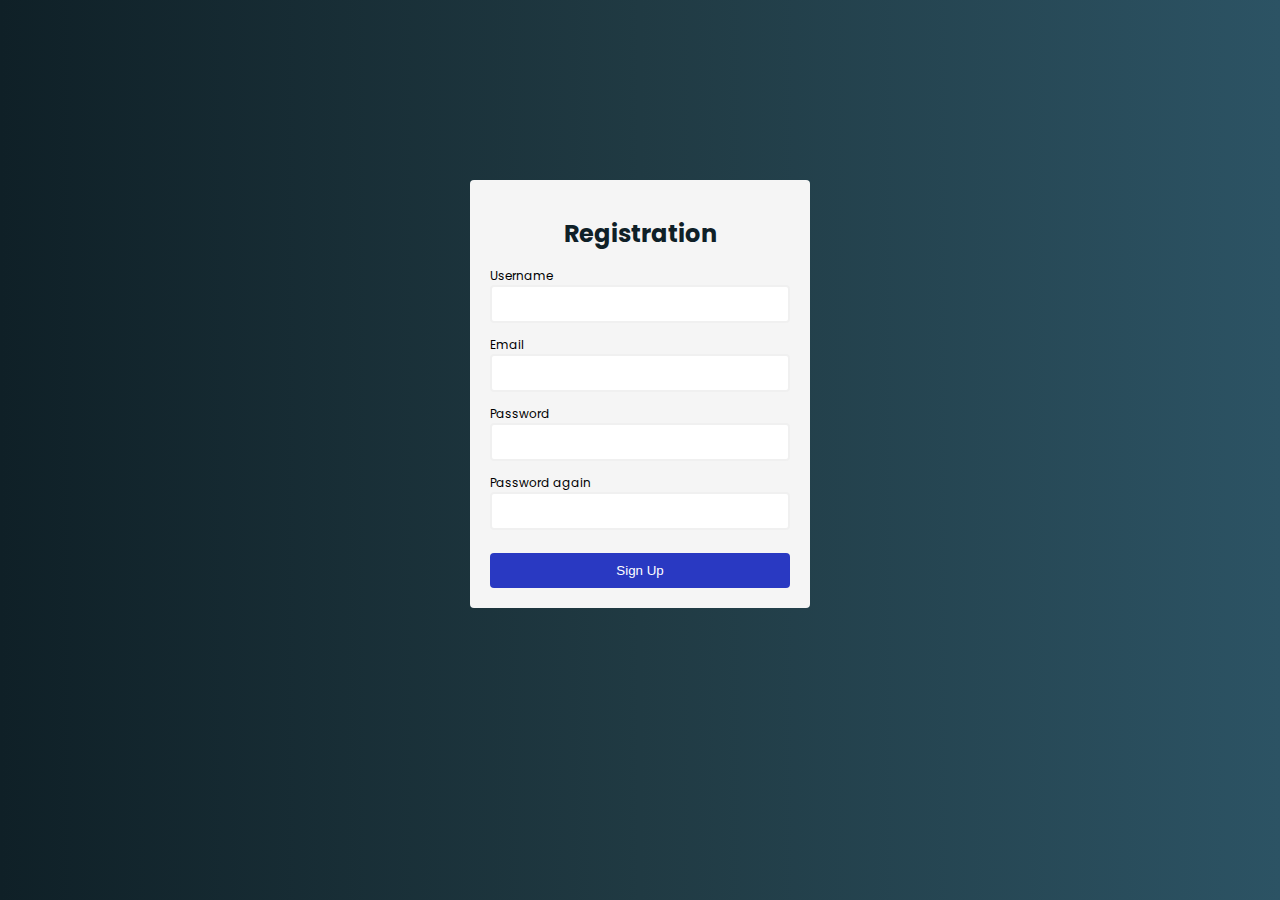
<file: No 3/New folder/index.html>
<html lang="en">
<head>
    <meta charset="UTF-8">
    <meta http-equiv="X-UA-Compatible" content="IE=edge">
    <meta name="viewport" content="width=device-width, initial-scale=1.0">
    <title>Form Validation</title>
    <link rel="preconnect" href="https://fonts.googleapis.com">
    <link rel="preconnect" href="https://fonts.gstatic.com" crossorigin>
    <link href="https://fonts.googleapis.com/css2?family=Poppins:wght@400;700&display=swap" rel="stylesheet">
    <link rel="stylesheet" href="style.css">
    <script defer src="Script.js"></script>
</head>
<body>
    <div class="container">
        <form id="form" action="/">
            <h1>Registration</h1>
            <div class="input-control">
                <label for="username">Username</label>
                <input id="username" name="username" type="text">
                <div class="error"></div>
            </div>
            <div class="input-control">
                <label for="email">Email</label>
                <input id="email" name="email" type="text">
                <div class="error"></div>
            </div>
            <div class="input-control">
                <label for="password">Password</label>
                <input id="password"name="password" type="password">
                <div class="error"></div>
            </div>
            <div class="input-control">
                <label for="password2">Password again</label>
                <input id="password2"name="password2" type="password">
                <div class="error"></div>
            </div>
            <button type="submit">Sign Up</button>
        </form>
    </div>
</body>
</html>
</file>
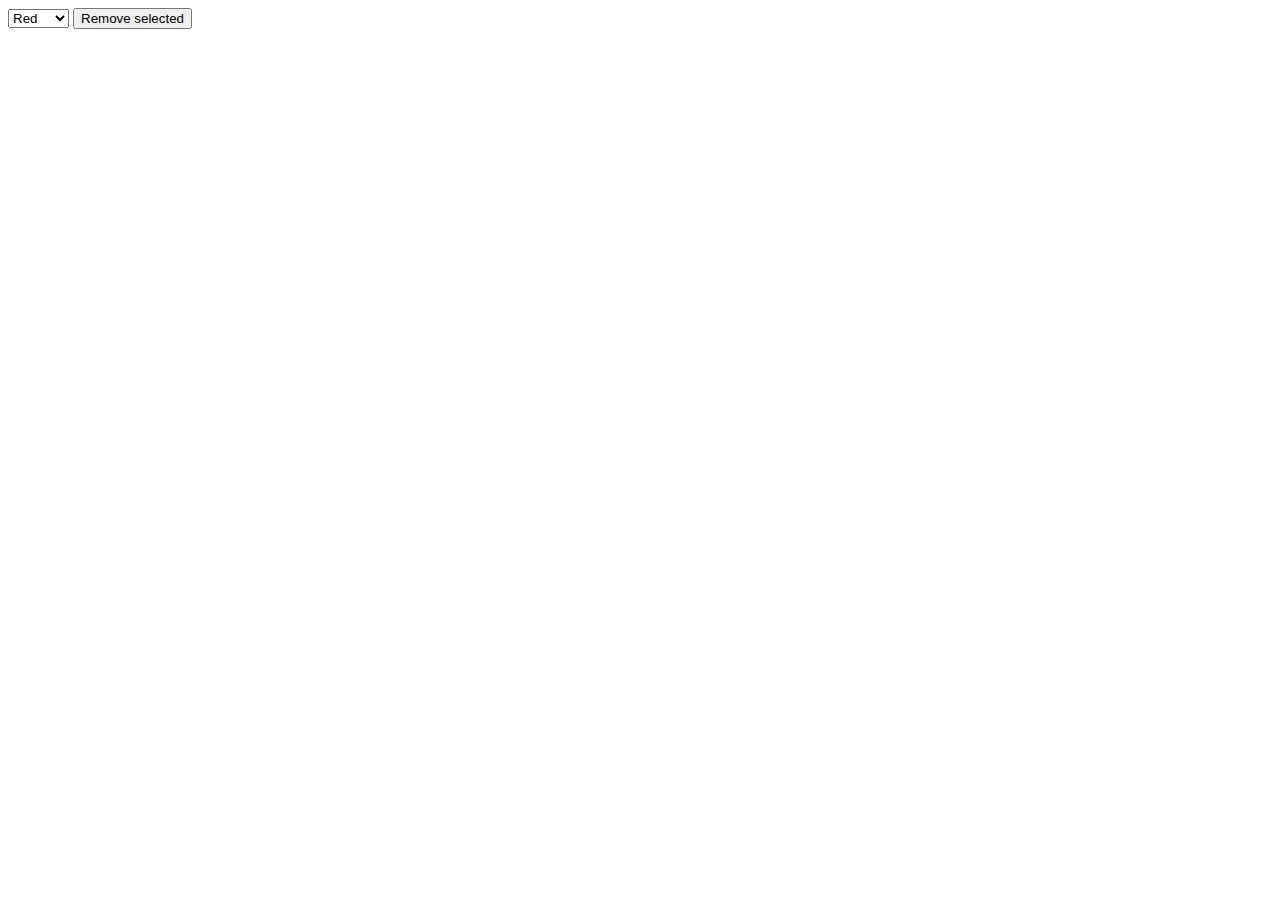
<file: No 1/index-1.html>
<!DOCTYPE html>
<html lang="en">
<head>
    <meta charset="UTF-8">
    <meta name="viewport" content="width=device-width, initial-scale=1.0">
    <title>JS DOM Projects</title>
</head>
<body>
    <form>
        <select id="colorSelect">
            <option>Red</option>
            <option>Green</option>
            <option>White</option>
            <option>Black</option>
            <option>Yellow</option>
        </select>
        <input type="button" onclick="removeColor()" value="Remove selected">
    </form>

    <script src="Script-1.js"></script>
</body>
</html>
</file>
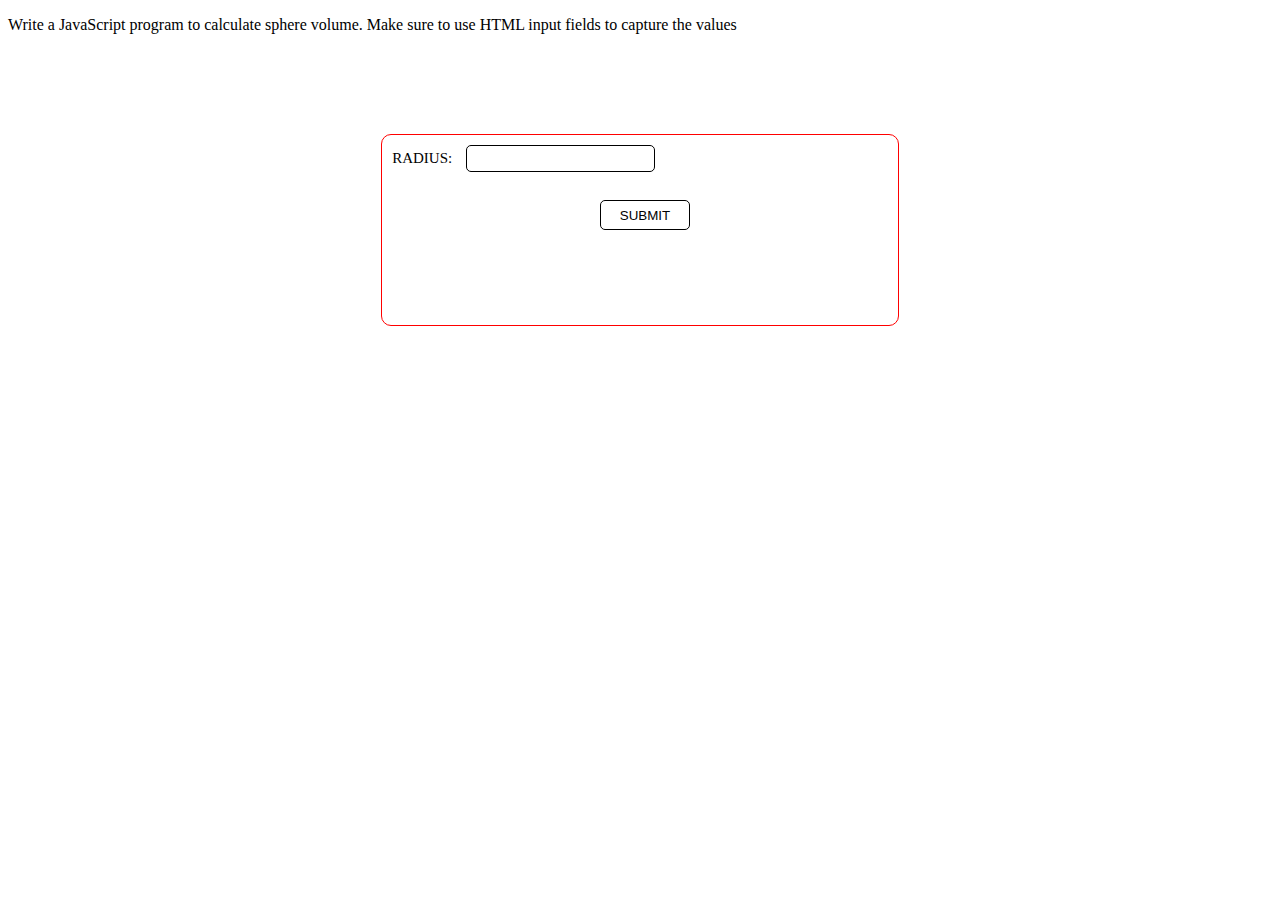
<file: No 2/index-2.html>
<!DOCTYPE html>
<html lang="en">
<head>
    <meta charset="UTF-8">
    <meta name="viewport" content="width=device-width, initial-scale=1.0">
    <link rel="stylesheet" href="style-2.css">
    <title>JS DOM projects</title>
</head>
<body>
    <p>Write a JavaScript program to calculate sphere volume. Make sure to use HTML input fields to capture the values</p>
    <div id="container">
        <form action="" id="volForm">
            <label for="lname">Radius:</label>
            <input type="text" id="radius" name="Radius"><br><br>
            <div id="volumeAns"></div>
            <input type="submit" value="Submit" id="submit">
          </form>
    </div>
    <script src="Script-2.js"></script>
</body>
</html>
</file>
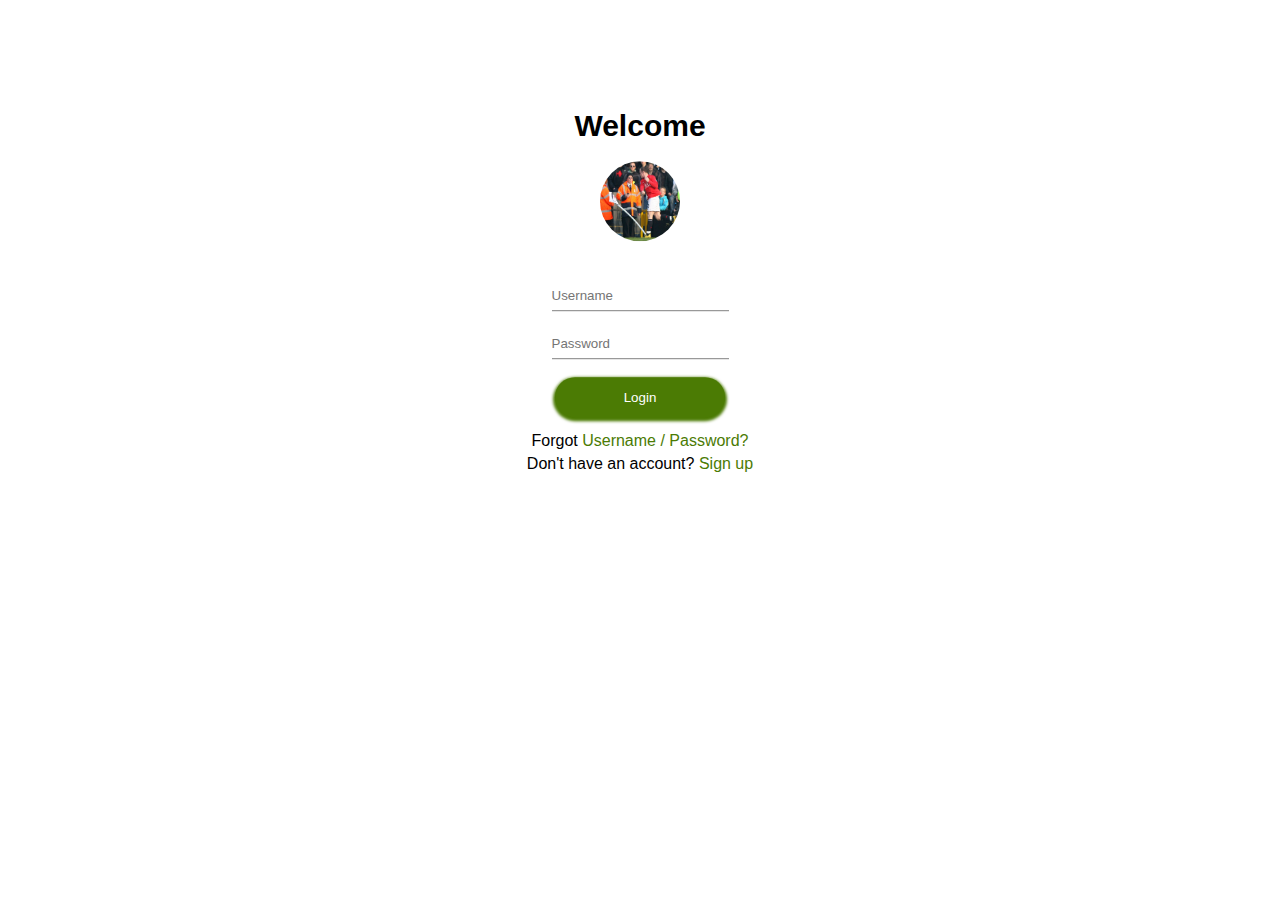
<file: No 3/index-3.html>
<!DOCTYPE html>
<html lang="en">
<head>
    <meta charset="UTF-8">
    <meta name="viewport" content="width=device-width, initial-scale=1.0">
    <link rel="stylesheet" href="style-3.css">
    <title>JS DOM Project</title>
    <script defer src="Script-3.js"></script>
</head>
<body>
    
    <h3>Welcome</h3> <br>
    <img src="Rooney.jpg" alt="Image"> <br> <br> <br>
    <form action="/" id="form">
        <input type="text" id="userName" name="userName" placeholder="Username" > <br> <br>
        <div id="userNameError"></div>
        <input type="password" id="password" name="password" placeholder="Password" > <br> <br> 
        <div id="passwordError"></div>

        <button type="submit"><a href="index.html">Login</a></button>

        <div class="remember-forgot">
            <ul>
                <li>Forgot <a href="#">Username / Password?</a><br></li>
                <li>Don't have an account?<a href="#"> Sign up</a></li>
            </ul>
        </div>
    </form>
    
</html>
</file>
<file: No 3/New folder/style.css>
body {
    background: linear-gradient(to right, #0f2027, #203a43, #2c5364);
    font-family: 'Poppins', sans-serif;
}

#form {
    width: 300px;
    margin: 20vh auto 0 auto;
    padding: 20px;
    background-color: whitesmoke;
    border-radius: 4px;
    font-size: 12px;
}

#form h1 {
    color: #0f2027;
    text-align: center;
}

#form button {
    padding: 10px;
    margin-top: 10px;
    width: 100%;
    color: white;
    background-color: rgb(41, 57, 194);
    border: none;
    border-radius: 4px;
}

.input-control {
    display: flex;
    flex-direction: column;
}

.input-control input {
    border: 2px solid #f0f0f0;
	border-radius: 4px;
	display: block;
	font-size: 12px;
	padding: 10px;
	width: 100%;
}

.input-control input:focus {
    outline: 0;
}

.input-control.success input {
    border-color: #09c372;
}

.input-control.error input {
    border-color: #ff3860;
}

.input-control .error {
    color: #ff3860;
    font-size: 9px;
    height: 13px;
}
</file>
<file: No 2/style-2.css>
#container{
    width: 40%;
    height: 180px;
    border: 1px double red;
    border-radius: 10px;
    margin-right: auto;
    margin-left: auto;
    margin-top: 100px;
    padding-top: 10px;
    padding-left: 10px;
}

#radius{
    border: 1px solid #000;
    padding: 5px;
    border-radius: 5px;
    margin-left: 10px;
}

label{
    text-transform: uppercase;
    font-size: 15px;
}
#volumeAns{
    color: red;
}
#submit{
    width: 90px;
    height: 30px;
    background: #fff;
    border: 1px solid #000;
    border-radius: 5px;
    text-transform: uppercase;
    display: flex;
    margin-top: 10px;
    margin-left: auto;
    margin-right: auto;
}
</file>
<file: No 3/style-3.css>
*{
    margin: 0;
    padding: 0;
    box-sizing: border-box;
    font-family: sans-serif;
}
body{
    text-align: center;
    transform: translate(0%, 30%);
}
body h3{
    font-size: 30px;
}
body img{
    border-radius: 50%;
    width: 80px;
    height: 80px;
}
#userNameError, #passwordError{
    color: red;
}
body input{
    height: 30px;
    border: none;
    border-bottom: 1px solid #808080;
}
body input:focus{
    background: #134;
}
body button{
    width: 170px;
    height: 40px;
    color: #fff;
    background: #4b7b04;
    border: 0;
    border-radius: 50px;
    box-shadow: 0px 2px 3px 2px #4b7b04;
    margin-bottom: 10px;
}
button a{
    text-decoration: none;
    color: #fff;
}
.remember-forgot li{
    margin-top: 5px;
}
.remember-forgot a{
    text-decoration: none;
    color: #4b7b04;
}
</file>
